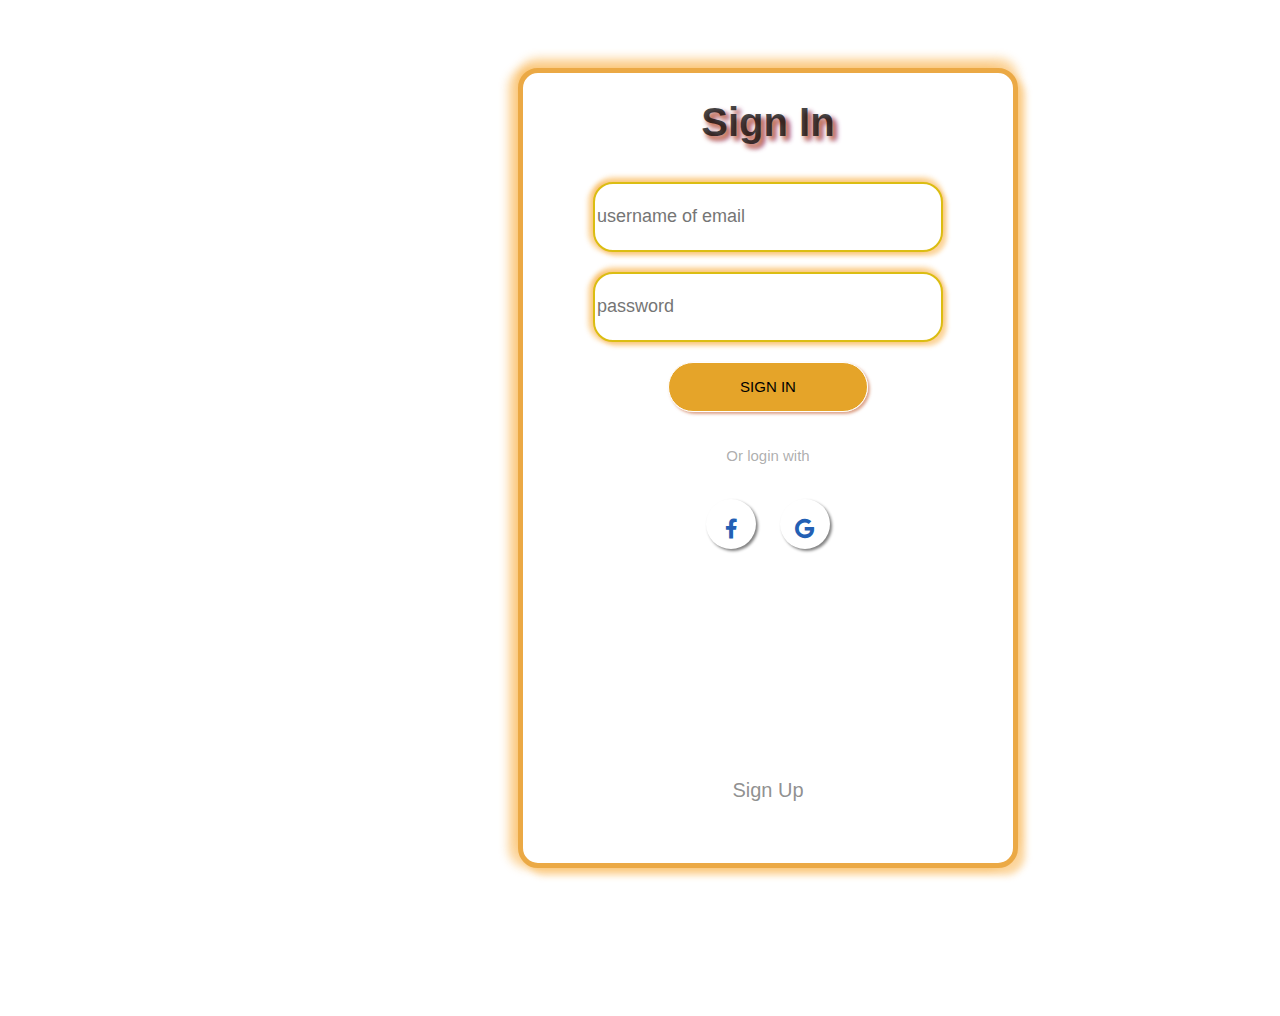
<file: index.html>
<!DOCTYPE html>
<html lang="en">
<head>
    <meta charset="UTF-8">
    <meta name="viewport" content="width=, initial-scale=1.0">
    <title>Document</title>
    <link rel="stylesheet" href="style.css">
    <link rel="stylesheet" href="https://cdnjs.cloudflare.com/ajax/libs/font-awesome/6.0.0-beta3/css/all.min.css">
    
</head>
<body>
    <section class="container">

        <article class="form">
            <form action="" class="forminfor">
                <h1>Sign In</h1>
                <form action="" method="post">
                    <input type="text" placeholder="username of email" class="input">
                    <input type="password" placeholder="password" class="input">
                    <button class="button">SIGN IN</button>
                    <p class="p">Or login with</p>
                    <a href="http://" class="circle"><i class="fa-brands fa-facebook-f"></i></a>
                    <a href="http://" class="circle"><i class="fa-brands fa-google"></i></a>
                    <a href="signup.html" class="signup">Sign Up</a>


                </form>


            </form>

        </article>


    </section>
</body>
</html>
</file>
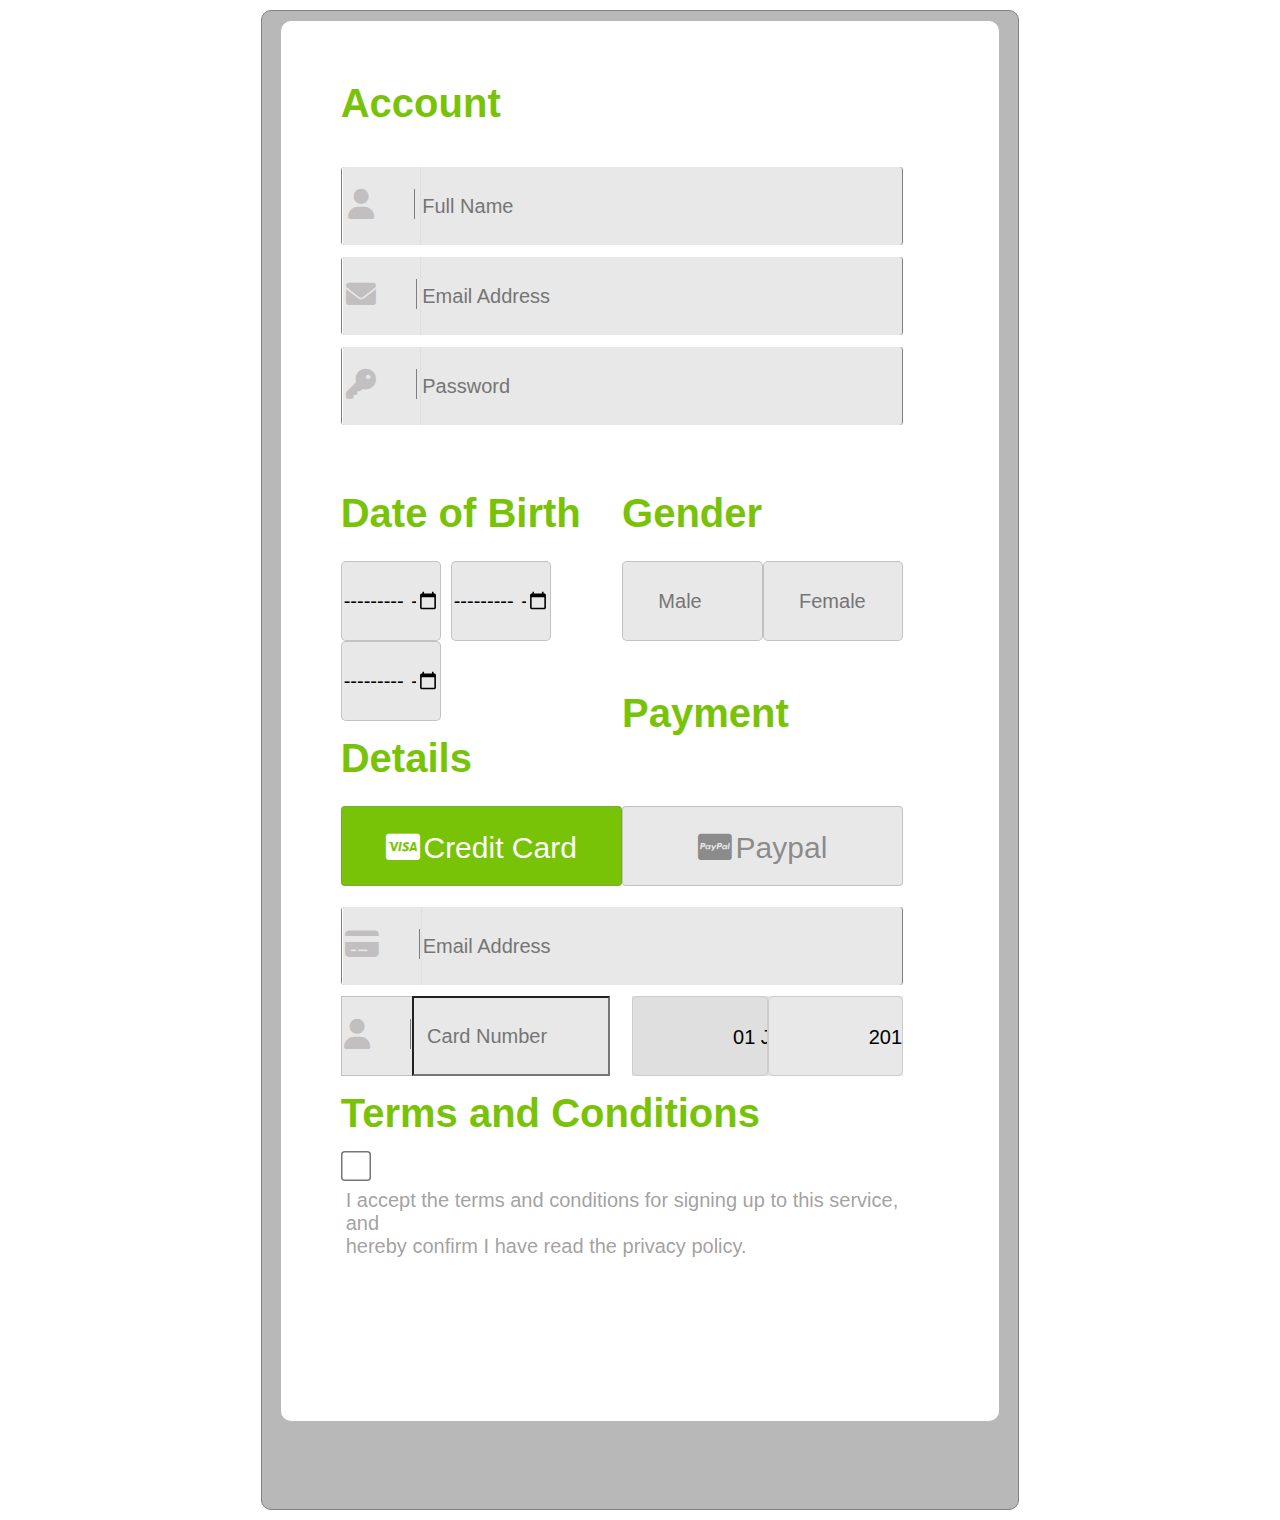
<file: signup.html>
<!DOCTYPE html>
<html lang="en">
<head>
    <meta charset="UTF-8">
    <meta name="viewport" content="width=device-width, initial-scale=1.0">
    <title>Document</title>
    <link rel="stylesheet" href="style.css">
    <link rel="stylesheet" href="https://cdnjs.cloudflare.com/ajax/libs/font-awesome/6.0.0-beta3/css/all.min.css">
</head>
<body>
    <section class="container">
        <section class="formsignup">
            <section class="formsignupinfor">
                <h1 class="h1">Account</h1>
                <form action="" class="formsignup1">
                    <article class="blockinput">
                        <article class="icon">
                            <i class="fa-solid fa-user"></i>

                        </article>
                        <input type="text" class="input1" placeholder="Full Name">

                    </article>
                    <article class="blockinput" >
                        <article class="icon">
                            <i class="fa-solid fa-envelope"></i>

                        </article>
                        <input type="email" class="input1" placeholder="Email Address" checked> 
                    </article>
                    <article class="blockinput">
                        <article class="icon">
                            <i class="fa-solid fa-key"></i>
                        </article>
                        <input type="password" class="input1" placeholder="Password">
                    </article>
                    <section class="inputuser">
                        <section class="date">
                            <h1 class="p">Date of Birth</h1>
                            <input type="month" name="" id="" placeholder="  DD" class="input2">
                            <input type="month" name="" id="" placeholder="  MM" class="input2">
                            <input type="month" name="" id="" placeholder="  YYYY" class="input2">

                        </section>
                        <section class="gender">
                            <h1 class="p">Gender</h1>
                            <input type="text" name="" id="" class="input3" placeholder="      Male">
                            <input type="text" name="" id="" class="input3" placeholder="      Female">
                        </section>

                    </section>
                    <section class="pay">
                        <h1 class="p">Payment Details</h1>
                        <article class="selecpay" style="background-color: rgb(120, 195, 7);">
                            <i class="fa-brands fa-cc-visa" style="color: white;"></i>
                            <a href="" style="color: white;">Credit Card</a>

                        </article>
                        <article class="selecpay">
                            <i class="fa-brands fa-cc-paypal" "></i>
                            <a href="">Paypal</a>

                        </article>
                        <article class="blockinput"  style="width: 100%;" >
                            <article class="icon">
                                <i class="fa-solid fa-credit-card"></i>
    
                            </article>
                            <input type="text" class="input1" placeholder="Email Address" style="width: 100%;">
                        </article>
                        <article class="blockinput" style="border: none; width: 100%;" >
                            <article class="cardleft">
                                <article class="icon">
                                    <i class="fa-solid fa-user"></i>
    
                                </article>
                                <input type="text" class="input5" placeholder="  Card Number">
    
                            </article>
                            <article class="cardright">
                                <article class="datemonth">
                                    <div class="dropdown">
                                        <select>
                                            <option style="font-size: 100px;">01 Jan</option>
                                            <option>02 Feb</option>
                                            <option>03 Mar</option>                                      
                                        </select>
                                    </div>
                                    
    
                                </article>
                                <article class="dateyear">
                                    <div class="dropdown">
                                        <select>
                                            <option>2015</option>
                                            <option>2016</option>
                                            <option>2017</option>     
                                        </select>
                                    </div>
                                </article>
    
                            </article>
    
                        </article>


                    </section>
                    <section class="accept">
                        <h1 class="p">Terms and Conditions</h1>
                        <article class="active">
                            <input type="checkbox" class="checked">
                            <p class="p1">I accept the terms and conditions for signing up to this service, and <br> hereby confirm I have read the privacy policy.</p>

                        </article>

                    </section>

                    

                    
                </form>

            </section>

        </section>


    </section>
</body>
</html>
</file>
<file: style.css>
*{
    box-sizing: border-box;
    font-family: sans-serif;
    font-size: 13px;
}
.container{
    width: 100%;
    margin: 0;
    padding: 0;

   
    
}
.form{

    background-image: url(https://haycafe.vn/wp-content/uploads/2022/01/Background-cong-nghe-4k.jpg);
    background-repeat: no-repeat;
    background-size: contain;
    width: 70%;
    height: 1000px;
    margin-left: 400px;
    margin-right: auto;
    padding: 60px;
    
}
.forminfor{
    width: 500px;
    height: 800px;
    background-color: white;
    border: 5px solid rgb(235, 169, 69);
    border-radius: 20px;
    padding: auto;
    margin-left: 50px;
    box-shadow: 7px 7px 7px rgba(247, 159, 25, 0.422);
    box-shadow: 
        -10px 0 10px rgba(247, 159, 25, 0.422), 
        0 -10px 10px rgba(247, 159, 25, 0.422),
        7px 7px 7px rgba(247, 159, 25, 0.422); 
    vertical-align: top;
    text-align: center;

}
.forminfor h1{
    font-size: 40px;
    color: rgba(0, 0, 0, 0.725);
    text-shadow: 3px 4px 5px rgba(235, 154, 33, 0.727) ,4px 4px 5px rgb(134, 48, 174);
}
.forminfor form{
    margin: 0;
    padding: 5px;
}
form .input{
    width: 350px;
    height: 70px;
    padding: auto;
    margin: 10px;
    border: 2px solid rgb(219, 189, 18);
    border-radius: 20px;
    box-shadow: 
        -5px 0 5px rgba(247, 159, 25, 0.422), 
        0 -5px 5px rgba(247, 159, 25, 0.422),
        4px 4px 4px rgba(247, 159, 25, 0.422); 
    font-size: 18px;
}
form .button{
    display: inline-block;
    width: 200px;
    height: 50px;
    margin: 10px;
    background-color: rgba(228, 160, 32, 0.96);
    font-size: 15px;
    border: 1px solid white;
    border-radius: 40px;
    box-shadow: 2px 2px 3px  rgba(205, 120, 83, 0.674);
}
form .p{
    margin: 25px;
    font-size: 15px;
    color: rgba(128, 128, 128, 0.635);
}
form .circle{
    width: 50px;
    height: 50px;
    border-radius: 50%;
    padding: 15px;
    background-color: rgb(255, 255, 255);
    display: inline-block;
    margin: 10px;
    box-shadow: 2px 2px 3px gray;
}
.circle i{
    font-size: 20px;
    color: rgb(35, 96, 180);
}
form .signup{
    margin-top: 220px;
    font-size: 20px;
display: block;
cursor: pointer;
text-decoration: none;
color: rgba(109, 109, 109, 0.77);
}
.formsignup{
    width: 60%;
    height: 1500px;
    border: 1px solid gray;
    border-radius: 10px;
    margin: 10px;
    margin-left: auto;
    margin-right: auto;
    background-color: rgba(156, 156, 156, 0.714);
}
.formsignup .formsignupinfor{
    width: 95%;
    height: 1400px;
    margin: 10px;
    padding: auto;
    background-color: white;
    margin-left: auto;
    margin-right: auto;
    border-radius: 10px;
    vertical-align: top;
    text-align: left;
    
}
.formsignupinfor .h1{
    font-size: 40px;
    color: rgb(120, 195, 7);
    margin: 0;
    padding: 60px;
    padding-bottom: 30px;
}
.formsignupinfor .formsignup1{
    margin: 0;
    margin-left: 60px;
    padding: auto;
    width: 87%;
    height: 600px;
   

}
.formsignup1 .blockinput{
    width: 90%;
    height: 80px;
    margin: 10px;
    padding: auto;
    border-radius: 4px;
    font-size: 20px;
    display: flex;
    align-items: center;
    margin-left: 0px;
    border: 1px solid gray;
}
.blockinput .icon{
    width: 15%;
    height: 80px;
    margin: 0;
    background-color:rgba(217, 217, 217, 0.606); ;
    padding: 2px;
    font-size: 50px;
    text-align: center;
    border: 1px solid white;
    
}
.blockinput .icon i{
    font-size: 30px;
    color: rgba(160, 156, 156, 0.53);
    border-right: 1px solid rgb(126, 126, 126);
    padding-right: 40px;
    margin: 0;
}
.blockinput .input1{
    margin: 20px; 
   
    margin-left: -2px;
    width: 90%;
    height: 80px;
    border-top-left-radius:0 ;
    border-bottom-left-radius: 0;
    background-color:rgba(217, 217, 217, 0.606); ;
    font-size: 20px;
    border: 1px solid white;
    margin-right: 0;
    border-right: none;
    border-left: none;
}

.formsignup1 .inputuser{
    margin: 0;
    margin-top: 40px;
    width: 90%;
    height: 200px;
    padding: auto;
}
.inputuser .date{
    width: 50%;
    margin: 0;
    float: left;
    text-align: left;
}
.inputuser .gender{
    width: 50%;
    margin: 0;
    float: left;
    height: 80px;
    text-align: left;
}
.date .p{
    font-size: 40px;
    color: rgb(120, 195, 7);
    margin-left: 0;
}
.gender .p{
    font-size: 40px;
    color: rgb(120, 195, 7);
    margin-left: 0;
}
.input2[type="month"]{
    width: 100px;
    height: 80px;
    border: 1px solid rgba(128, 128, 128, 0.371);
    border-radius: 5px;
    margin-right: 10px;
    float: left;
    font-size: 20px;
    background-color:rgba(217, 217, 217, 0.606); ;
}
.input3[type = "text"]{
    width: 50%;
    height: 80px;
    border: 1px solid rgba(128, 128, 128, 0.371);
    border-radius: 5px;
    float: left;
    font-size: 20px;
    margin: 0;
    background-color:rgba(217, 217, 217, 0.606); ;
}
.formsignup1 .pay{
    margin: 0;
    width: 90%;
    height: 400px;
    
}
.pay .p{
    font-size: 40px;
    color: rgb(120, 195, 7);
    margin-left: 0;
}
.pay .selecpay{
    width: 50%;
    height: 80px;
    margin: 0;
    float: left;
    border: 1px solid rgba(128, 128, 128, 0.371) ;
    border-radius: 4px;
    text-align: center;
    padding: 20px;
    background-color:rgba(217, 217, 217, 0.606); ;
    margin-bottom: 20px;
}
.selecpay a,i{
text-decoration: none;
font-size: 30px;
color: rgba(104, 99, 99, 0.62);

margin-top: 5px;
margin-left: 0px;
color: rgba(109, 109, 109, 0.77);

}
.blockinput .cardleft{
    width: 50%;
    height: 80px;
    margin: 0;
    margin-right: 10px;
    float: left;
    
}
.cardleft .icon{
    width: 27%;
    float: left;
    background-color:rgba(217, 217, 217, 0.606); ;
   
    border: 1px solid rgba(128, 128, 128, 0.371);
}
.cardleft .input5{
    width: 73%;
    height: 80px;
    margin: 0;

    float: left;
    font-size: 20px;
    background-color:rgba(217, 217, 217, 0.606); 
    margin-left: -2px;
}
.blockinput .cardright{
    width: 50%;
    height: 80px;
    margin: 0;
    margin-left: 10px;
 
    float: left;
    background-color:rgba(217, 217, 217, 0.606); 
}
.cardright .datemonth{
    width: 50%;
    height: 80px;
    margin: 0;
    float: left;
   
    background-color:rgba(217, 217, 217, 0.606); 
}
 .inputmonth{
    width: 100%;
    height: 80px;
    margin: 0;
    font-size: 20px;
    background-color:rgba(217, 217, 217, 0.606); 
}
.cardright .dateyear{
    width: 50%;
    height: 80px;
    margin: 0;
    float: left;
    
}
.dropdown {
    width: 100%;
    margin: 0;
    
    border: 1px solid #ccc;
    border-radius: 5px;
    cursor: pointer;
    height: 80px;
    font-size: 20px;

}

select {
    width: 100%;
    height: 80px;
    margin: 0;
    display: inline-block;
    border: none;
    background: none;
    appearance: none;
    cursor: pointer;
    padding-left: 100px;
    font-size: 20px;
}
select option{
    font-size: 50px;
 
}

select:focus {
    outline: none;
}
form .accept{
    width: 90%;
    height: 400px;
  
   
    margin: 0;
}
.accept .p{
    margin: 0;
    color: rgb(120, 195, 7); 
    font-size: 40px;
}
.accept .active{
    width: 100%;
    margin: 0;
    margin-top: 20px;
    height: 200px;
    
  
}
.active .checked{
    margin: 0;
    margin-left: 5px;
    width: 20px;
    height: 20px;

    display: inline-block;
    transform: scale(1.5);
    padding-bottom: 10px;

}
.active .p1{
    display: inline-block;
    font-size: 20px;
    margin-left: 5px;
    color: rgba(104, 99, 99, 0.62);
    margin-top: 10px;
}
</file>
